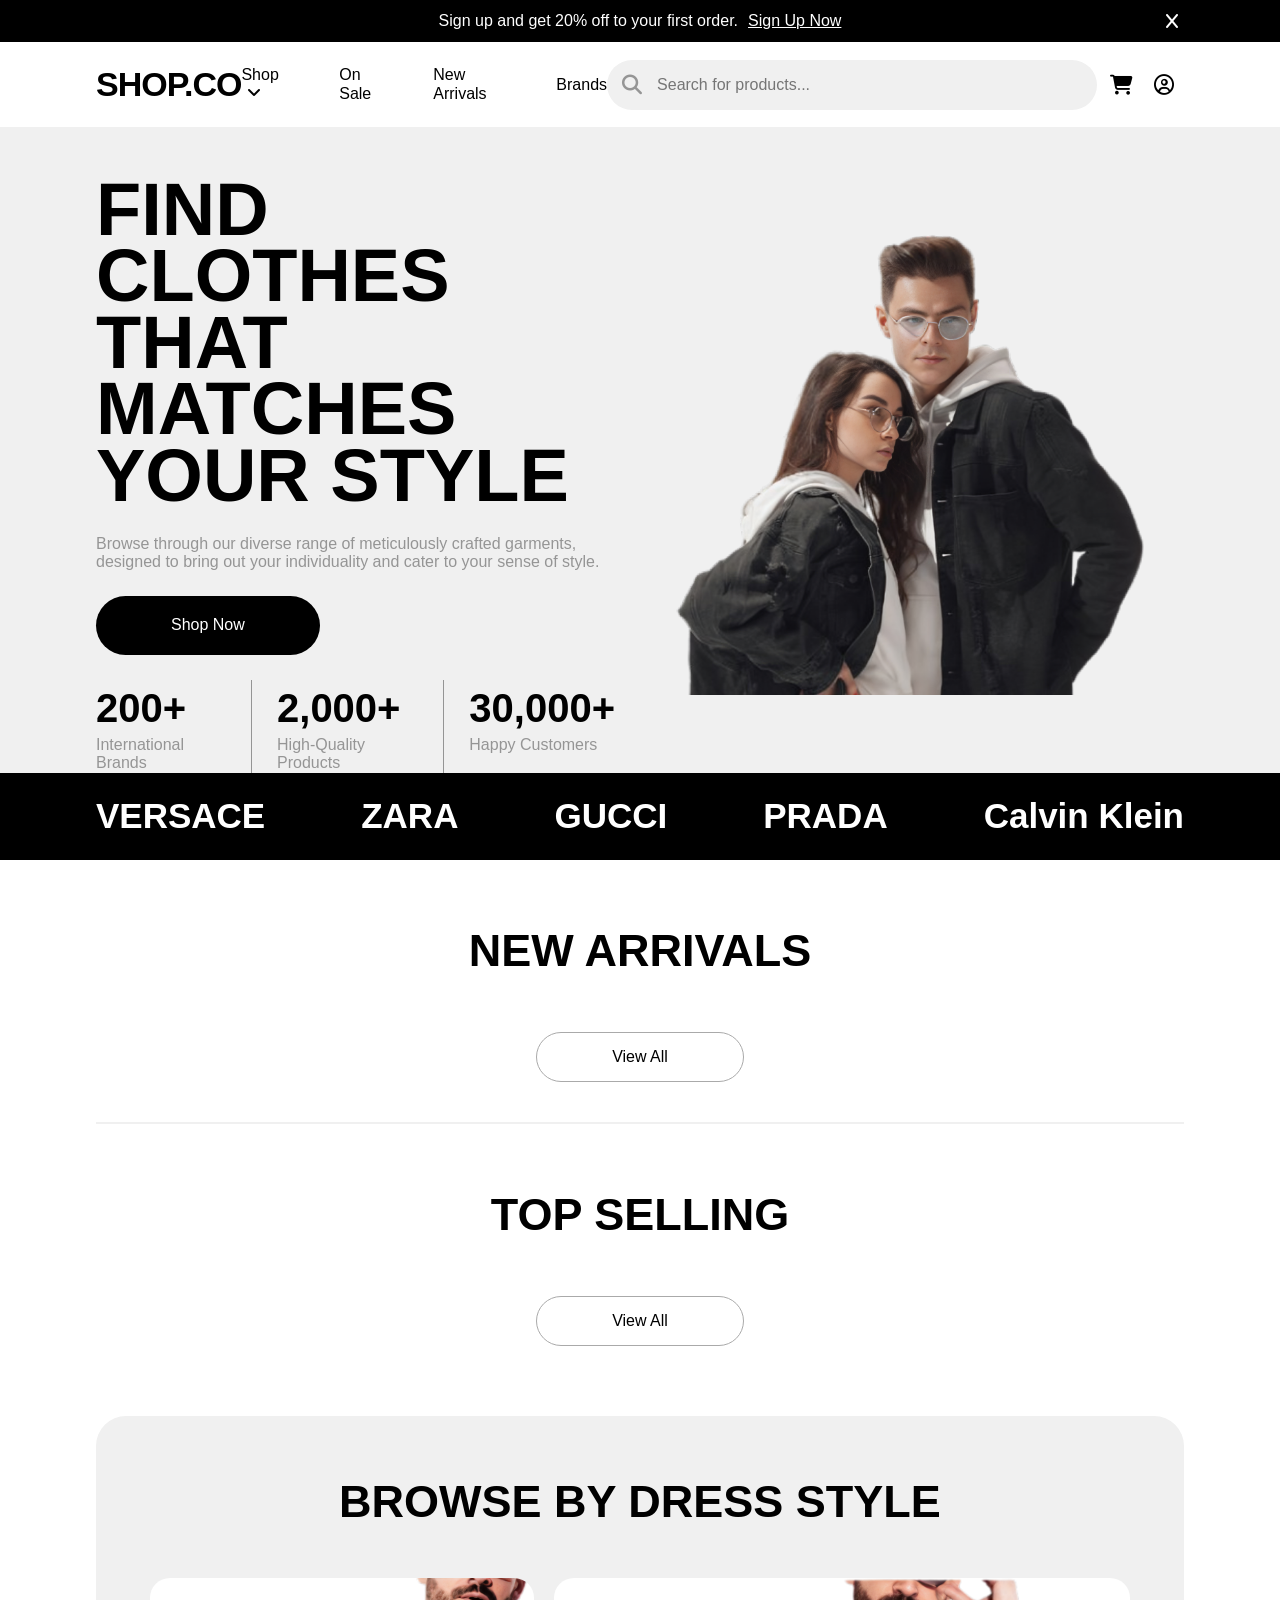
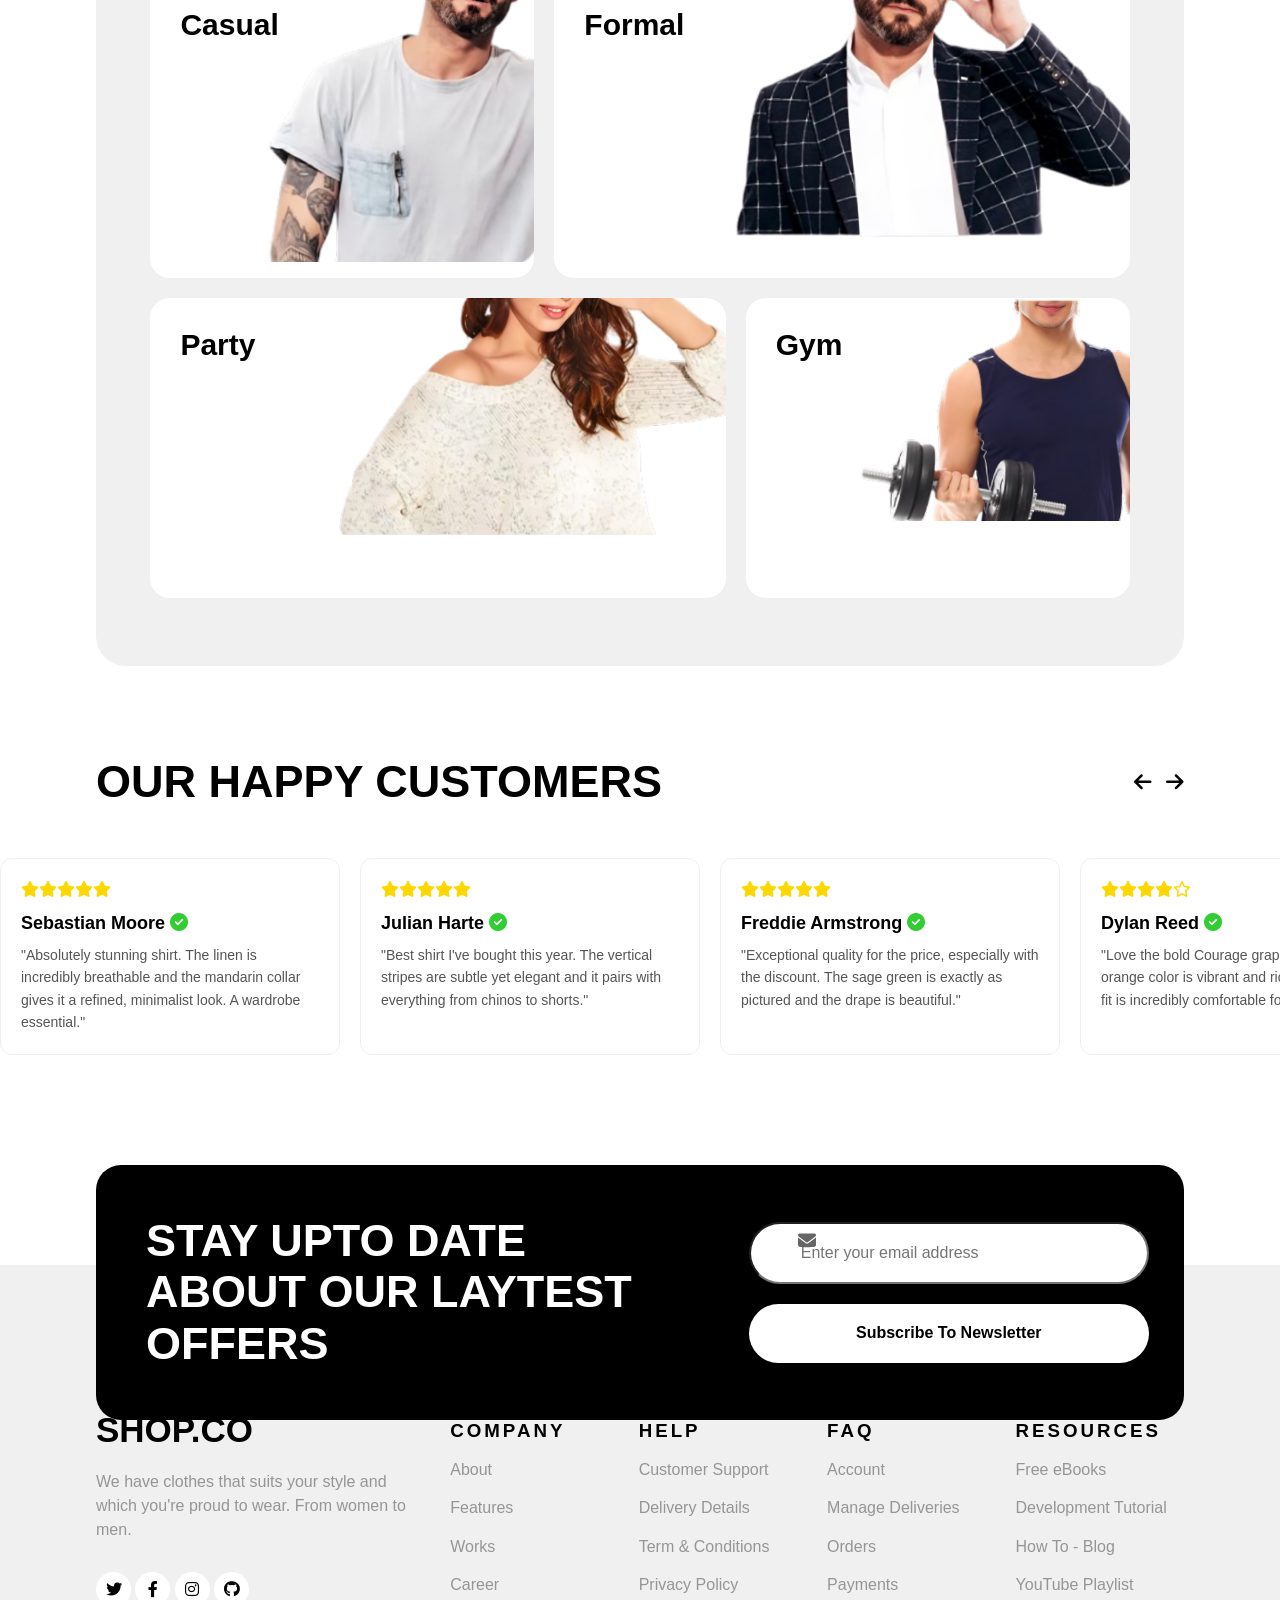
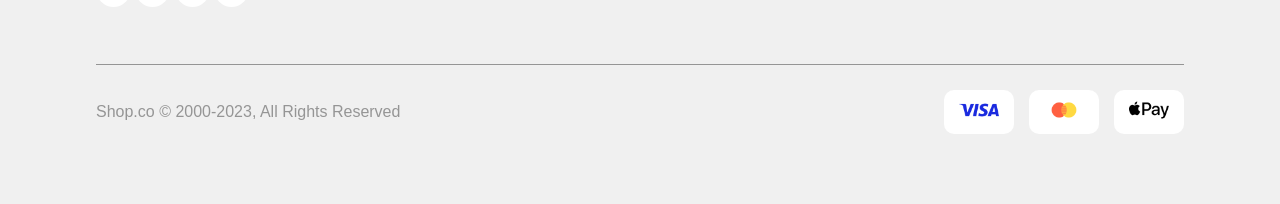
<file: index.html>
<!DOCTYPE html>
<html lang="en">
<head>
    <meta charset="UTF-8">
    <meta name="viewport" content="width=device-width, initial-scale=1.0">
    <title>E-Commerce</title>
    <link rel="stylesheet" href="./CSS/style.css">
    <link rel="stylesheet" href="./CSS/layout.css">
    <link rel="stylesheet" href="./CSS/normalize.css">
    <link rel="stylesheet" href="./CSS/all.min.css">
    <!-- Robot Font -->
    <link rel="preconnect" href="https://fonts.googleapis.com">
    <link rel="preconnect" href="https://fonts.gstatic.com" crossorigin>
    <link href="https://fonts.googleapis.com/css2?family=Roboto:ital,wght@0,100..900;1,100..900&display=swap" rel="stylesheet">
</head>
<body>
    <div id="offer"></div>
    
    <div id="nav"></div>

    <div class="header">
        <div class="container">
            <div class="header-content">
                <h1>find clothes that matches your style</h1>
                <p>Browse through our diverse range of meticulously crafted garments, designed to bring out your individuality and cater to your sense of style.</p>
                <a href="./shop.html">Shop Now</a>
                <div class="header-info">
                    <div class="brands">
                        <h1>200+</h1>
                        <p>International Brands</p>
                    </div>
                    <div class="products">
                        <h1>2,000+</h1>
                        <p>High-Quality Products</p>
                    </div>
                    <div class="customers">
                        <h1>30,000+</h1>
                        <p>Happy Customers</p>
                    </div>
                </div>
            </div>
            <img src="./Images/image-removebg-preview.png" alt="">
        </div>
    </div>
    <div class="brands-logos" id="brands-logos">
        <div class="container">
            <h1>versace</h1>
            <h1>zara</h1>
            <h1>gucci</h1>
            <h1>prada</h1>
            <h1>calvin klein</h1>
        </div>
    </div>

    <div class="new-arrivals" id="new-arrivals">
        <div class="container">
            <h1>new arrivals</h1>
            <div class="new-arrivals-products">
                
            </div>
            <a href="/shop.html">View All</a>
        </div>
    </div>

    <div class="top-selling" id="top-selling">
        <div class="container">
            <h1>top selling</h1>
            <div class="top-selling-products">
                
            </div>
            <a href="./shop.html">View All</a>
        </div>
    </div>

    <div class="browse-section">
        <div class="container">
            <h1>browse by dress style</h1>
            <div class="dress-grid">
                <div class="dress-grid-row row1">
                    <div class="casual-dress">
                        <h3>Casual</h3>
                        <img src="./Images/casual.png" alt="">
                    </div>
                    <div class="formal-dress">
                        <h3>Formal</h3>
                        <img src="./Images/formal.png" alt="">
                    </div>
                </div>
                <div class="dress-grid-row row2">
                    <div class="party-dress">
                        <h3>Party</h3>
                        <img src="./Images/party.png" alt="">
                    </div>
                    <div class="gym-dress">
                        <h3>Gym</h3>
                        <img src="./Images/gym.png" alt="">
                    </div>
                </div>
            </div>
        </div>
    </div>

    <div class="reviews-section">
        <div class="container">

            <div class="reviews-header">
                <h1>OUR HAPPY CUSTOMERS</h1>
                <div class="arrows">
                    <i class="fa-solid fa-arrow-left" id="prev"></i>
                    <i class="fa-solid fa-arrow-right" id="next"></i>
                </div>
            </div>

        </div>
        <div class="reviews-wrapper">
                <div class="reviews-container">
                </div>
        </div>
    </div>

    <div id="footer"></div>

    <script src="./JS/main.js"></script>
</body>
</html>
</file>
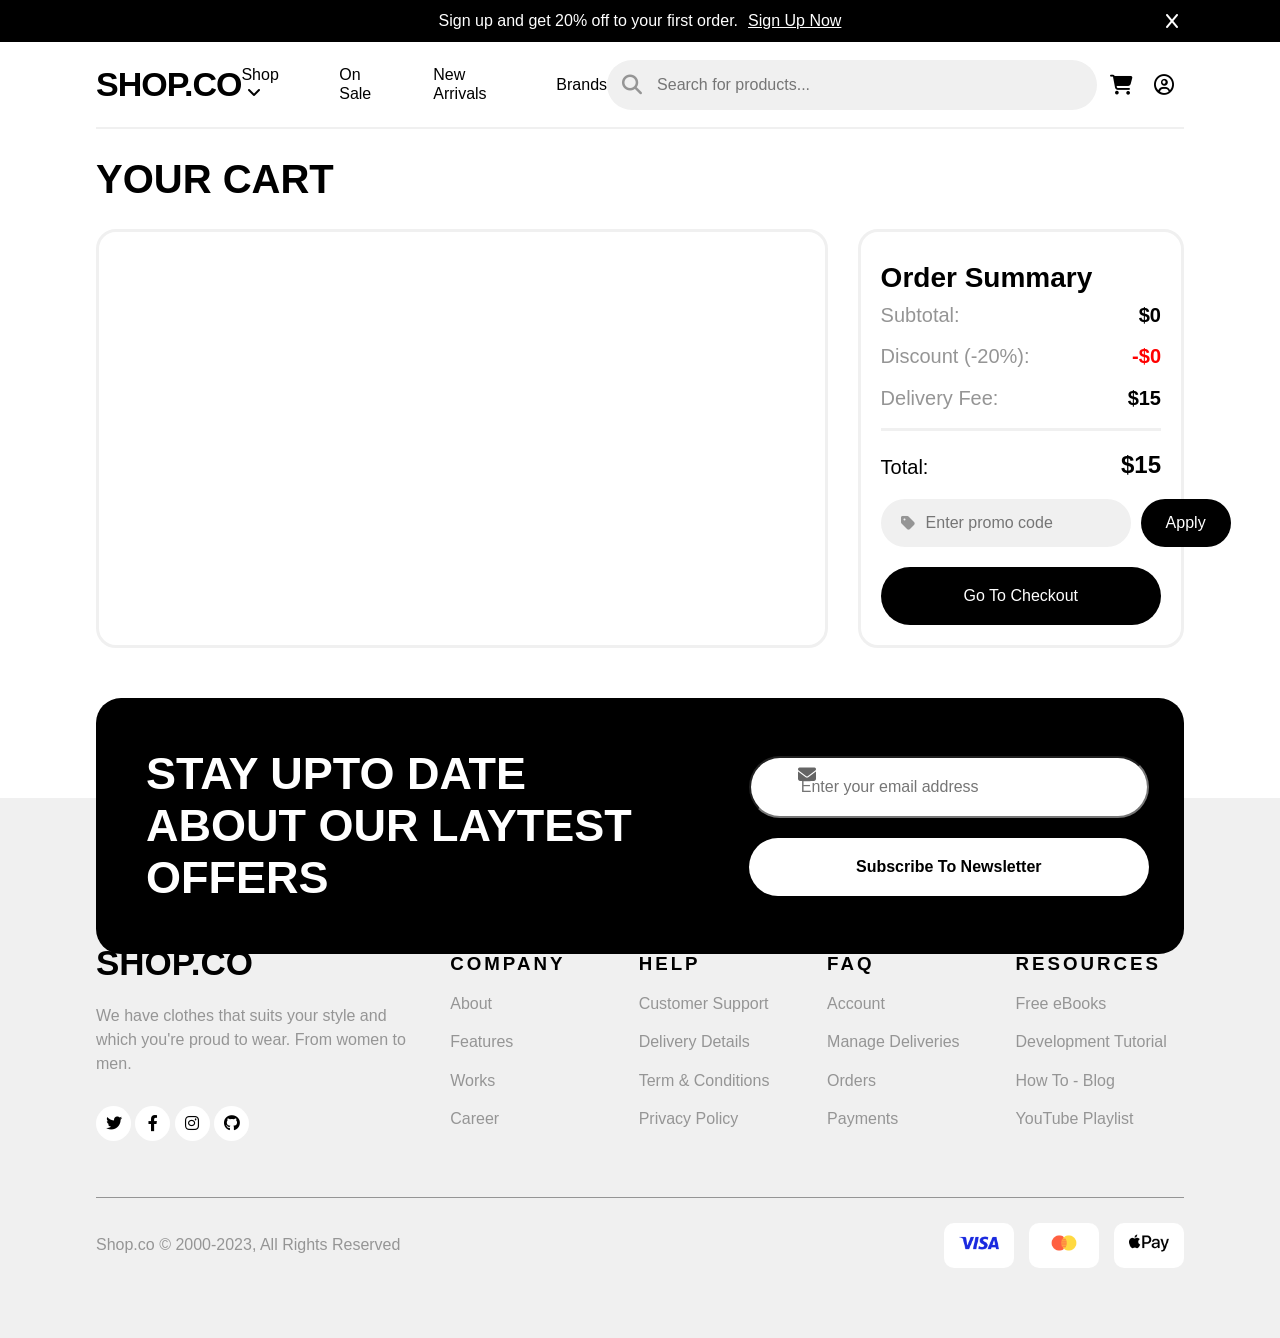
<file: cart.html>
<!DOCTYPE html>
<html lang="en">
<head>
    <meta charset="UTF-8">
    <meta name="viewport" content="width=device-width, initial-scale=1.0">
    <title>E-Commerce</title>
    <link rel="stylesheet" href="./CSS/cart.css">
    <link rel="stylesheet" href="./CSS/layout.css">
    <link rel="stylesheet" href="./CSS/normalize.css">
    <link rel="stylesheet" href="./CSS/all.min.css">
    <!-- Robot Font -->
    <link rel="preconnect" href="https://fonts.googleapis.com">
    <link rel="preconnect" href="https://fonts.gstatic.com" crossorigin>
    <link href="https://fonts.googleapis.com/css2?family=Roboto:ital,wght@0,100..900;1,100..900&display=swap" rel="stylesheet">
</head>
<body>
    <div id="offer"></div>
    <div id="nav"></div>

    <div class="your-cart">
        <div class="container">
            <h1>your cart</h1>
            <div class="full-order">
                <div class="cart-items">
                    
                </div>
                <div class="order-summary">
                    <h2>Order Summary</h2>
                    <div class="summary-details">
                        <span>Subtotal: <span id="subtotal">$0.00</span></span><br>
                        <span>Discount (-20%): <span id="discount">$0.00</span></span><br>
                        <span>Delivery Fee: <span id="delivery">$0.00</span></span> <br>
                    </div>
                    <div class="total">
                        <p>Total: <span id="total">$0.00</span></p>
                        <div class="promo-discount">
                            <i class="fa-solid fa-tag"></i>
                            <input type="text" id="promo-code" placeholder="Enter promo code">
                            <button id="apply-promo">Apply</button>
                        </div>
                    </div>
                    <button id="checkout">Go To Checkout</button>
            </div>
        </div>
    </div>

    <div id="footer"></div>
    <script src="./JS/cart.js"></script>
</body>
</html>
</file>
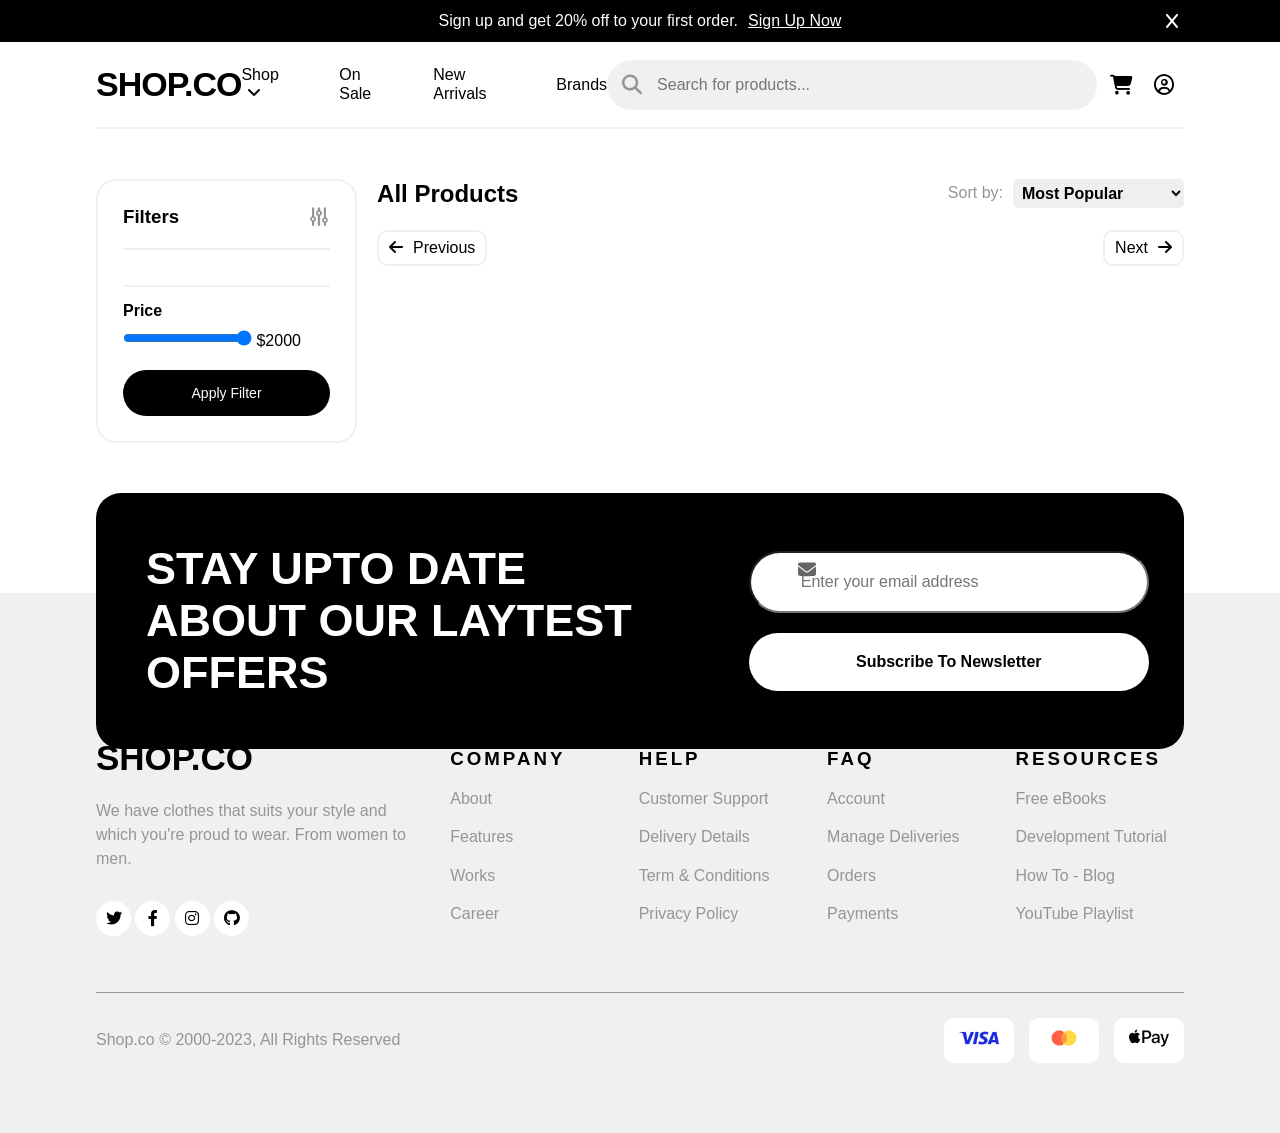
<file: shop.html>
<!DOCTYPE html>
<html lang="en">
<head>
    <meta charset="UTF-8">
    <meta name="viewport" content="width=device-width, initial-scale=1.0">
    <title>E-Commerce</title>
    <link rel="stylesheet" href="./CSS/shop.css">
    <link rel="stylesheet" href="./CSS/layout.css">
    <link rel="stylesheet" href="./CSS/normalize.css">
    <link rel="stylesheet" href="./CSS/all.min.css">
    <!-- Robot Font -->
    <link rel="preconnect" href="https://fonts.googleapis.com">
    <link rel="preconnect" href="https://fonts.gstatic.com" crossorigin>
    <link href="https://fonts.googleapis.com/css2?family=Roboto:ital,wght@0,100..900;1,100..900&display=swap" rel="stylesheet">
</head>
<body>
    <div id="offer"></div>
    <div id="nav"></div>

    <div class="shop-section">
        <div class="container">
            <div class="filters">
                <h3>Filters <i class="fa-solid fa-sliders fa-rotate-270"></i></h3>

                <div class="filter-box">
                    <div id="categories"></div>
                </div>

                <div class="filter-box">
                    <h4>Price</h4>
                    <input type="range" id="priceRange" min="0" max="2000" value="2000">
                    <span id="priceValue">$2000</span>
                </div>

                <button class="apply-btn">Apply Filter</button>
            </div>
            <div class="shop-products">
                <div class="products-header">
                    <h3 id="categoryTitle">All Products</h3>

                    <div class="sort-box">
                        <span>Sort by:</span>
                        <select id="sortSelect">
                            <option value="default">Most Popular</option>
                            <option value="priceLow">Price: Low to High</option>
                            <option value="priceHigh">Price: High to Low</option>
                            <option value="rating">Top Rated</option>
                        </select>
                    </div>
                </div>
                <div class="products-grid"></div>

                <div class="pagination">
                    <button id="prev"><i class="fa-solid fa-arrow-left"></i>Previous</button>
                    <div id="pages"></div>
                    <button id="next">Next<i class="fa-solid fa-arrow-right"></i></button>
                </div>
            </div>
        </div>
    </div>

    <div id="footer"></div>
    <script src="./JS/shop.js"></script>
</body>
</html>
</file>
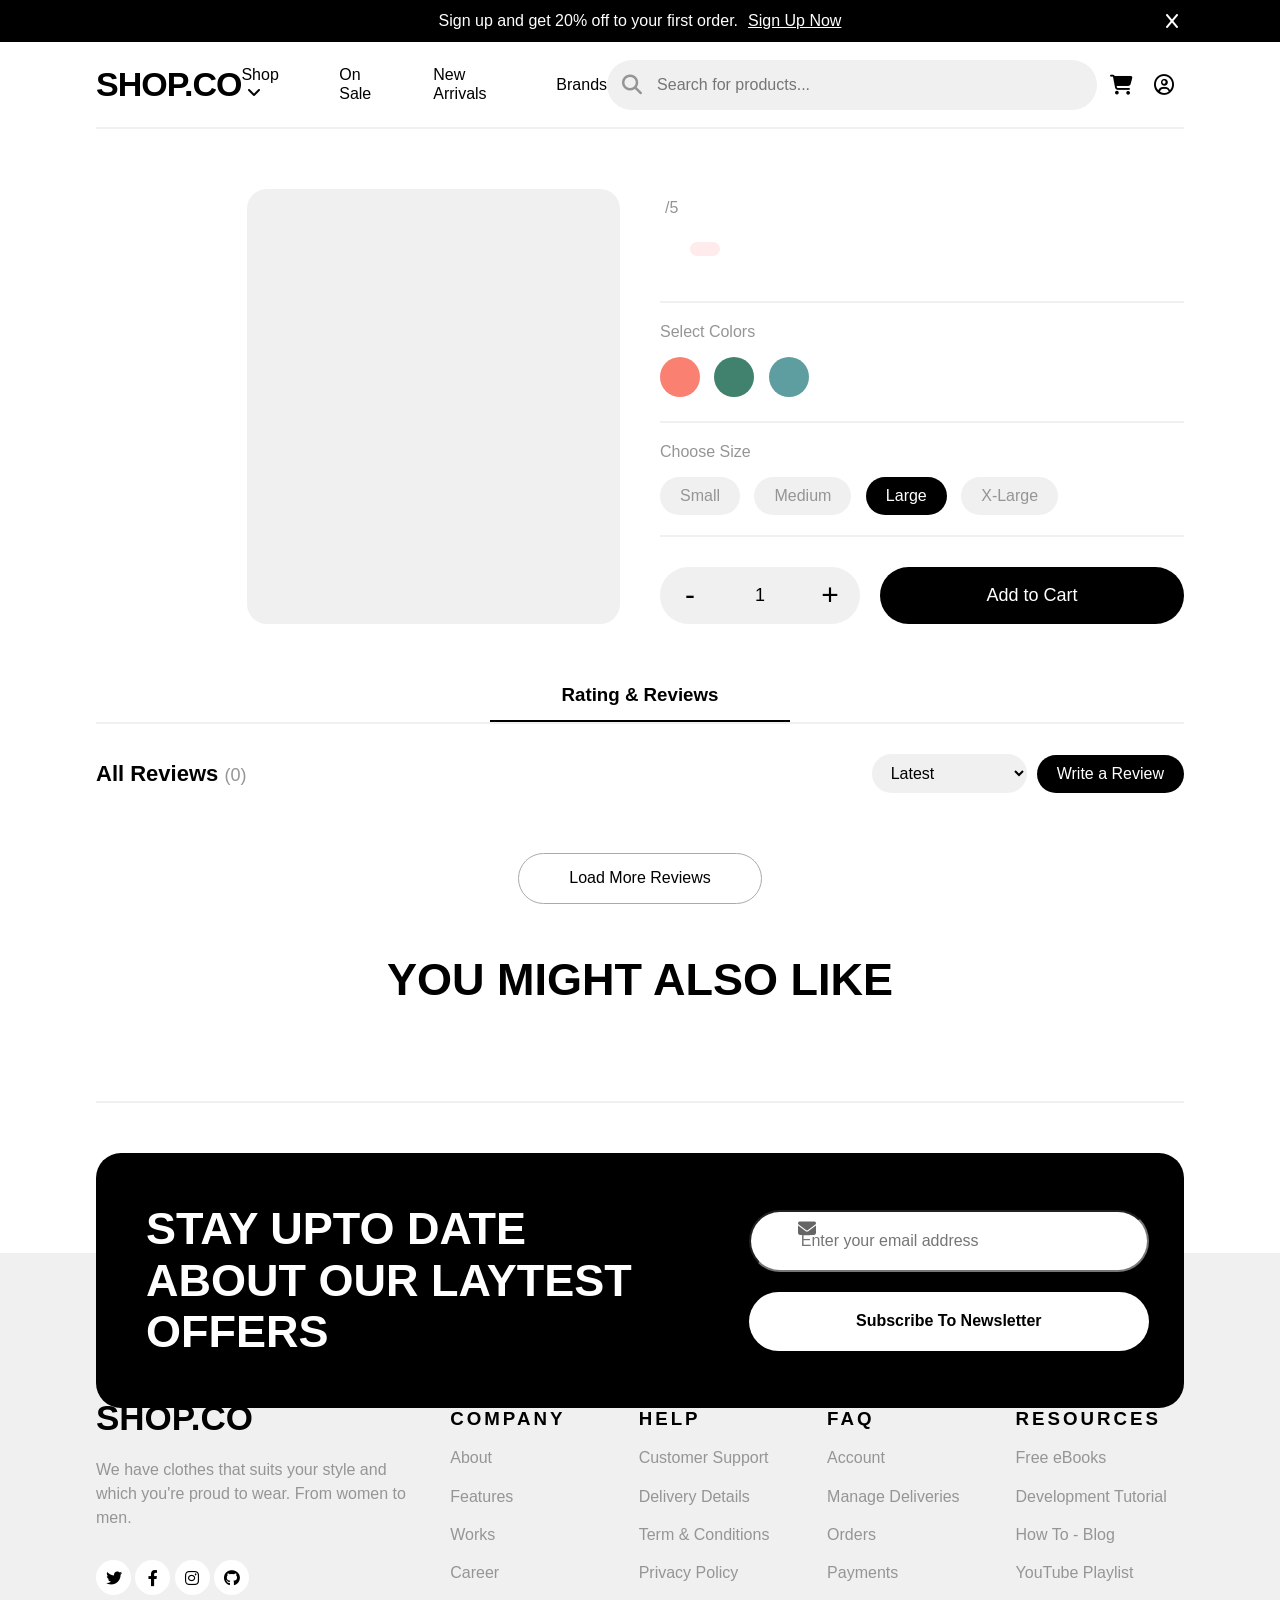
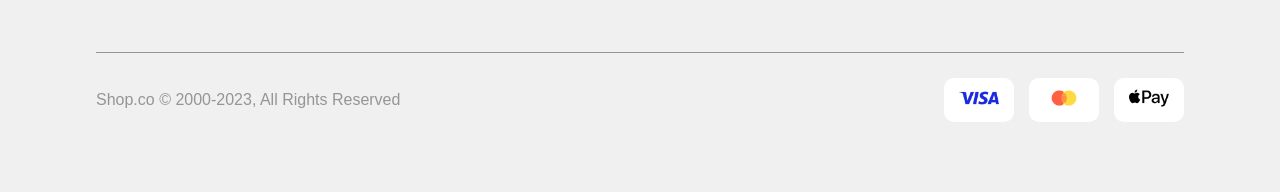
<file: single_product.html>
<!DOCTYPE html>
<html lang="en">
<head>
    <meta charset="UTF-8">
    <meta name="viewport" content="width=device-width, initial-scale=1.0">
    <title>E-Commerce</title>
    <link rel="stylesheet" href="./CSS/single_product.css">
    <link rel="stylesheet" href="./CSS/layout.css">
    <link rel="stylesheet" href="./CSS/normalize.css">
    <link rel="stylesheet" href="./CSS/all.min.css">
    <!-- Robot Font -->
    <link rel="preconnect" href="https://fonts.googleapis.com">
    <link rel="preconnect" href="https://fonts.gstatic.com" crossorigin>
    <link href="https://fonts.googleapis.com/css2?family=Roboto:ital,wght@0,100..900;1,100..900&display=swap" rel="stylesheet">
</head>
<body>
    <div id="offer"></div>
    <div id="nav"></div>

    <div class="single-product-details">
        <div class="container">
            <div class="product-images">
                <div class="min-images"></div>
                <div class="main-image"></div>
            </div>
            <div class="product-information">
                <h1 class="title"></h1>
                <div class="rating">
                    <span class="stars"></span>
                    <span class="product-rate"></span>
                    <span class="all-rate">/5</span>
                </div>
                <div class="price-box">
                    <span class="product-price"></span>
                    <span class="old-price"></span>
                    <span class="discount"></span>
                </div>
                <p class="product-desc"></p>
                <div class="color-selection">
                    <p class="colors">Select Colors</p>
                    <span class="red"></span>
                    <span class="green"></span>
                    <span class="blue"></span>
                </div>
                <div class="size-selection">
                    <p class="sizes">Choose Size</p>
                    <span class="small">Small</span>
                    <span class="medium">Medium</span>
                    <span class="large active">Large</span>
                    <span class="x-large">X-Large</span>
                </div>
                <div class="add-to-cart-section">
                    <div class="quantity">
                        <button class="decrease">-</button>
                        <span class="qty">1</span>
                        <button class="increase">+</button>
                    </div>
                    <button class="add-to-cart">Add to Cart</button>
                </div>
            </div>
        </div>
    </div>

    <div class="reviews-section">
        <div class="container">
            <h3>Rating & Reviews</h3>
            <div class="reviews-header">
                <h2>All Reviews <span>(</span><span class="reviews-count">0</span><span>)</span></h2>
                <div class="reviews-controls">
                    <select class="sort-reviews">
                        <option value="latest">Latest</option>
                        <option value="oldest">Oldest</option>
                        <option value="highest">Highest Rating</option>
                        <option value="lowest">Lowest Rating</option>
                    </select>

                    <button class="write-review">Write a Review</button>
                </div>
            </div>
            <div class="reviews-container"></div>
            <div class="load-more">
                <a href="#">Load More Reviews</a>
            </div>
        </div>
    </div>

    <div class="similar-products">
        <div class="container">
            <h1>you might also like</h1>
            <div class="similar-products-products">
                
            </div>
        </div>
    </div>


    <div id="footer"></div>
    <script src="./JS/singleProduct.js"></script>
</body>
</html>
</file>
<file: CSS/style.css>
@import url("nav.css");
@import url("footer.css");
@import url("offer.css");

.header{
    background-color: var(--second-color);
}
.header .container{
    display: flex;
    align-items: center;
}
.header .container img{
    width: 50%;
}
.header .container .header-content h1{
    font-weight: 900;
    font-size: 74px;
    line-height: 0.9em;
    text-transform: uppercase;
    margin-bottom: 25px;
}
.header .container .header-content p{
    color: #959595;
}
.header .container .header-content a{
    display: block;
    background: var(--third-color);
    width: fit-content;
    color: var(--first-color);
    padding: 20px 75px;
    margin: 25px 0;
    border-radius: 40px;
    text-decoration: none;
}
.header .container .header-content .header-info{
    display: flex;
}
.header .container .header-content .header-info div{
    padding: 0 25px;
}
.header .container .header-content .header-info .brands{
    padding-left: 0;
}
.header .container .header-content .header-info .brands,
.header .container .header-content .header-info .products{
    border-right: 1px solid #959595;
}
.header .container .header-content .header-info h1{
    font-size: 40px;
    font-weight: bold;
    margin: 10px 0;
}
.brands-logos{
    background-color: var(--third-color);
}
.brands-logos .container{
    display: flex;
    justify-content: space-between;
}
.brands-logos .container h1{
    color: var(--first-color);
    text-transform: uppercase;
    font-size: 35px;
}
.brands-logos .container h1:last-child{
    text-transform: capitalize;
}

.new-arrivals,
.top-selling{
    margin-top: 35px;
}

.new-arrivals .container,
.top-selling .container{
    display: flex;
    flex-direction: column;
    align-items: center;
}
.new-arrivals .container{
    border-bottom: 2px solid var(--second-color);
    padding-bottom: 40px;
}

.new-arrivals .container h1,
.top-selling .container h1{
    text-transform: uppercase;
    font-weight: 900;
    font-size: 45px;
    margin-bottom: 45px;
}

.new-arrivals .container .new-arrivals-products,
.top-selling .container .top-selling-products{
    display: flex;
    /* justify-content: space-between; */
    flex-wrap: wrap;
    gap: 25px;
    margin-bottom: 10px;
        width: 100%;
}
.new-arrivals .container .new-arrivals-products .product,
.top-selling .container .top-selling-products .product{
    width: calc((100% - 75px)/4);
    margin-bottom: 20px;
    height: 420px;
    transition: 0.5s all;
    border-radius: 20px;
}
.new-arrivals .container .new-arrivals-products .product:hover,
.top-selling .container .top-selling-products .product:hover{
    cursor: pointer;
    transform: scale(1.03);
}
.new-arrivals .container .new-arrivals-products .product:hover img,
.top-selling .container .top-selling-products .product:hover img{
    filter:drop-shadow(5px 5px 10px #959595);
}
.new-arrivals .container .new-arrivals-products .product .image,
.top-selling .container .top-selling-products .product .image{
    background-color: var(--second-color);
    border-radius: 20px;
    margin-bottom: 15px;
    text-align: center;
}
.new-arrivals .container .new-arrivals-products .product .product-info,
.top-selling .container .top-selling-products .product .product-info{
    line-height: 2em;
}

.new-arrivals .container .new-arrivals-products .product img,
.top-selling .container .top-selling-products .product img{
    width: 300px;
    transition: 0.4s all;
}

.new-arrivals .container a,
.top-selling .container a{
    color: black;
    text-decoration: none;
    display: inline-block;
    border: 1px solid #aaa;
    border-radius: 35px;
    padding: 15px 75px;
}

.new-arrivals .container .new-arrivals-products .product-info .price,
.top-selling .container .top-selling-products .product-info .price{
    font-size: 20px;
    font-weight: bold;
}
.new-arrivals .container .new-arrivals-products .product-info .old-price,
.top-selling .container .top-selling-products .product-info .old-price{
    font-size: 20px;
    font-weight: bold;
    text-decoration: line-through;
    color: #959595;
    margin: 0 10px;
}
.new-arrivals .container .new-arrivals-products .product-info .discount,
.top-selling .container .top-selling-products .product-info .discount{
    border-radius: 20px;
    color: #fe4a49;
    background-color: #ffebec;
    font-size: 16px;
    padding: 5px 10px;
    font-weight: bold;
}
.rate i {
    color: gold;
    letter-spacing: 2px;
    margin-right: 2px;

}
.rate span{
    margin-left: 5px;
    color: #555;
}
.all-rate{
    margin-left: 0 !important;
    color: #959595 !important;
}

.browse-section{
    margin-top: 70px;
}
.browse-section .container{
    background-color: var(--second-color);
    display: flex;
    flex-direction: column;
    align-items: center;
    border-radius: 30px;
    height: 850px;
}
.browse-section .container h1{
    text-transform: uppercase;
    font-weight: 900;
    font-size: 45px;
    margin: 60px 0 50px 0;
}
.browse-section .container .dress-grid{
    width: 90%;
    height: 600px;
    display: flex;
    gap: 20px;
    flex-wrap: wrap;
}
.browse-section .container .dress-grid-row{
    width: 100%;
    display: flex;
    gap: 20px;
    height: 50%;
}
.browse-section .container .dress-grid-row div{
    background-color: var(--first-color);
    border-radius: 20px;
    overflow: hidden;
    padding: 30px;
    width: 60%;
    position: relative;
}
.browse-section .container .dress-grid-row div:hover{
    cursor: pointer;
}
.browse-section .container .dress-grid-row div h3{
    font-size: 30px;
}
.browse-section .container .dress-grid-row div img{
    width: 75%;
    position: absolute;
    right: 0;
    top: 0;

}
.browse-section .container .dress-grid-row .casual-dress,
.browse-section .container .dress-grid-row .gym-dress{
    width: 40%;
}

.reviews-section {
    padding: 60px 0;
    margin-bottom: 110px;
}
.reviews-header {
    display: flex;
    justify-content: space-between;
    align-items: center;
    margin-bottom: 20px;
}
.reviews-header h1 {
    font-size: 45px;
    font-weight: 900;
}
.arrows i {
    font-size: 20px;
    margin-left: 10px;
    cursor: pointer;
}
.reviews-wrapper {
    overflow: hidden;
}
.reviews-container {
    display: flex;
    gap: 20px;
    transition: transform 0.4s ease;
}
.review-card {
    flex: 0 0 340px;
    padding: 20px;
    border-radius: 12px;
    border: 1px solid #eee;
    line-height: 1.4em;
}
.review-card .stars {
    color: gold;
    margin-bottom: 10px;
}
.review-card h3 {
    font-size: 16px;
    margin-bottom: 10px;
}
.review-card p {
    font-size: 14px;
    color: #555;
}
</file>
<file: CSS/layout.css>
:root {
    --first-color: white;
    --second-color: #f0f0f0;
    --third-color: black;
}
* {
    margin: 0;
    padding: 0;
    box-sizing: border-box;
    scroll-behavior: smooth;
}
body {
    font-family: "Arial", sans-serif;
}
.container{
    width: 85%;
    margin: auto;
}
</file>
<file: CSS/cart.css>
@import url("offer.css");
@import url("nav.css");
@import url("footer.css");

.nav .container{
    border-bottom: 2px solid var(--second-color);
}

.your-cart .container h1{
    text-transform: uppercase;
    font-weight: 900;
    font-size: 40px;
}
.your-cart .container .full-order{
    display: flex;
    gap: 30px;
    width: 100%;
}
.your-cart .container .cart-items,
.your-cart .container .order-summary{
    padding: 0 20px;
    border-radius: 20px;
    border: 3px solid var(--second-color);
}
.your-cart .container .cart-items{
    width: 70%;
}
.your-cart .container .order-summary{
    width: 30%;
}
.your-cart .container .cart-items .cart-item{
    display: flex;
    gap: 30px;
    height: 220px;
    padding-top: 20px;
    margin-bottom: 20px;
    border-top: 2px solid var(--second-color);
}
.your-cart .container .cart-items .cart-item .item-image{
    background-color: var(--second-color);
    border-radius: 20px;
    display: flex;
    justify-content: center;
    align-items: center;
    width: 200px;
}
.your-cart .container .cart-items .cart-item .item-image img{
    width: 100%;
    transform: scale(0.8, 0.8);
}
.your-cart .container .cart-items .cart-item .item-details {
    display: flex;
    flex-direction: column;
    justify-content: space-between;
    height: 100%;
    width: calc(100% - 230px);
}
.your-cart .container .cart-items .cart-item .item-details h3{
    font-size: 24px;
    display: flex;
    justify-content: space-between;
    margin: 10px 0;
}
.your-cart .container .cart-items .cart-item .item-details h3 i{
    color: red;
}
.your-cart .container .cart-items .cart-item .item-details h3 i:hover{
    cursor: pointer;
}
.your-cart .container .cart-items .cart-item .item-details p:nth-of-type(1) span{
    color: #959595;
}
.your-cart .container .cart-items .cart-item .item-details div:last-of-type{
    display: flex;
    justify-content: space-between;
    align-items: center;
}
.your-cart .container .cart-items .cart-item .item-details div:last-of-type p{
    font-size: 24px;
    font-weight: bold;
}
.your-cart .container .cart-items .cart-item .item-details div:last-of-type .qty-box{
    height: 40px;
    justify-content: space-between;
    padding: 0 10px;
    align-items: center;
    background: var(--second-color);
    border-radius: 30px;
    width: 150px;
}
.your-cart .container .cart-items .cart-item .item-details div:last-of-type .qty-box button{
    width: 40px;
    height: 40px;
    border: none;
    background-color: #f0f0f0;
    font-size: 30px;
    cursor: pointer;
    border-radius: 25px;
}
.your-cart .container .cart-items .cart-item .item-details div:last-of-type .qty-box span{
    text-align: center;
    font-size: 18px;
}

.your-cart .container .order-summary{
    padding: 20px;
    max-height: 485px;
}
.your-cart .container .order-summary h2{
    margin: 10px 0;
    font-size: 28px;
}
.your-cart .container .order-summary .summary-details{
    border-bottom: 3px solid var(--second-color);
    margin-bottom: 20px;
}
.your-cart .container .order-summary .summary-details > span{
    color: #959595;
    display: flex;
    justify-content: space-between;
    font-size: 20px;
}
.your-cart .container .order-summary .summary-details > span > span{
    color: black;
    font-weight: bold;
}
.your-cart .container .order-summary .summary-details > span #discount{
    color: red;
}
.your-cart .container .order-summary .total p{
    font-size: 20px;
    display: flex;
    justify-content: space-between;
    align-items: end;
    margin-bottom: 20px;
}
.your-cart .container .order-summary .total p span{
    font-weight: bold;
    font-size: 24px;
}
.your-cart .container .order-summary .total .promo-discount{
    display: flex;
    position: relative;
    margin-bottom: 20px;
}
.your-cart .container .order-summary .total .promo-discount i{
    position: absolute;
    top: 50%;
    transform: translate(-50%, -50%);
    left: 27px;
    color: #959595;
}
.your-cart .container .order-summary .total .promo-discount input{
    width: 260px;
    padding: 15px 5px 15px 45px;
    border-radius: 35px;
    border: none;
    background: var(--second-color);
}
.your-cart .container .order-summary .total .promo-discount button{
    border: none;
    background: var(--second-color);
    border-radius: 25px;
    padding: 0px 25px;
    margin-left: 10px;
    background: var(--third-color);
}
.your-cart .container .order-summary button:last-of-type{
    border: none;
    padding: 20px 0;
    margin: 0 auto;
    border-radius: 40px;
    color: white;
    width: 100%;
    background: var(--third-color);
}
</file>
<file: CSS/shop.css>
@import url('offer.css');
@import url('nav.css');
@import url('footer.css');

.nav .container{
    border-bottom: 2px solid var(--second-color);
}
.shop-section{
    margin-top: 50px;
}
.shop-section .container{
    display: flex;
    gap: 20px;
}

.filters{
    width: 24%;
    min-width: 24%;
    max-height: 400px;
    padding: 25px;
    border-radius: 20px;
    border: 2px solid var(--second-color);
}
.filters h3:first-of-type{
    display: flex;
    width: 100%;
    justify-content: space-between;
    margin-bottom: 20px;
}
.filters h3:first-of-type i{
    color: #959595;
}
.filter-box{
    margin-bottom: 20px;
    border-top: 2px solid var(--second-color);
    padding-top: 15px;
}
.filter-box h4{
    margin-bottom: 10px;
}
.filter-box label{
    display: block;
    margin-bottom: 5px;
    cursor: pointer;
}
.apply-btn{
    width: 100%;
    padding: 15px;
    border: none;
    background: black;
    color: white;
    border-radius: 25px;
    cursor: pointer;
    font-size: 14px;
}
.shop-products .products-header h3{
    font-size: 24px;
    font-weight: bold;
    text-transform: capitalize;
}
.shop-products .products-header .sort-box span{
    color: #959595;
}
.shop-products .products-header .sort-box select{
    font-weight: 700;
    border: none;
}
.products-grid{
    display: grid;
    grid-template-columns: repeat(3, 1fr);
    gap: 20px;
}
.product-card{
    background: #fff;
    padding: 10px;
    border-radius: 10px;
}
.product-card img{
    width: 100%;
    height: 200px;
    object-fit: cover;
}
.pagination{
    margin-top: 20px;
    display: flex;
    gap: 10px;
    align-items: center;
    justify-content: center;
    position: relative;
}
.pagination #prev{
    position: absolute;
    left: 0;
}
.pagination #next{
    position: absolute;
    right: 0;
}
.pagination button{
    padding: 10px 15px;
    border-radius: 10px;
    border: none;
    cursor: pointer;
}
.pagination #prev,
.pagination #next{
        padding: 7px 10px;
        border: 2px solid var(--second-color);
        border-radius: 10px;
        background-color: var(--first-color);
}
.pagination #prev i{
    margin-right: 10px;
}
.pagination #next i{
    margin-left: 10px;
}
.category-item {
    margin-bottom: 10px;
}
.category-title {
    cursor: pointer;
    display: flex;
    justify-content: space-between;
    padding: 5px 0;
    color: #959595;
    text-transform: capitalize;
}
.brand-list {
    padding-left: 10px;
}
.brand-list label {
    display: block;
    margin: 5px 0;
    color: #959595;
}
.shop-section .container .shop-products{
    flex-grow: 1;
}
.products-header {
    display: flex;
    justify-content: space-between;
    align-items: center;
    margin-bottom: 20px;
}

.sort-box {
    display: flex;
    gap: 10px;
    align-items: center;
}

.sort-box select {
    padding: 5px;
    border-radius: 5px;
}

.shop-products .products-grid .product{
    margin-bottom: 20px;
    height: 420px;
    transition: 0.5s all;
    border-radius: 20px;
}
.shop-products .products-grid .product:hover{
    cursor: pointer;
    transform: scale(1.03);
}
.shop-products .products-grid .product:hover img{
    filter:drop-shadow(5px 5px 10px #959595);
}
.shop-products .products-grid .product .image{
    background-color: var(--second-color);
    border-radius: 20px;
    margin-bottom: 15px;
    text-align: center;
}
.shop-products .products-grid .product .product-info{
    line-height: 2em;
}

.shop-products .products-grid .product img{
    width: 300px;
    transition: 0.4s all;
}

.shop-products .products-grid .product-info .price{
    font-size: 20px;
    font-weight: bold;
}
.shop-products .products-grid .product-info .old-price{
    font-size: 20px;
    font-weight: bold;
    text-decoration: line-through;
    color: #959595;
    margin: 0 10px;
}
.shop-products .products-grid .product-info .discount{
    border-radius: 20px;
    color: #fe4a49;
    background-color: #ffebec;
    font-size: 16px;
    padding: 5px 10px;
    font-weight: bold;
}
.rate i {
    color: gold;
    letter-spacing: 2px;
    margin-right: 2px;

}
.rate span{
    margin-left: 5px;
    color: #555;
}
.all-rate{
    margin-left: 0 !important;
    color: #959595 !important;
}
</file>
<file: CSS/single_product.css>
@import url("offer.css");
@import url("nav.css");
@import url("footer.css");

.nav .container{
    border-bottom: 2px solid var(--second-color);
}

.single-product-details{
    margin: 60px 0;
}
.single-product-details .container{
    display: flex;
    gap: 40px;
}
.single-product-details .container .product-images{
    width: 50%;
    display: flex;
    gap: 20px;
}
.single-product-details .container .product-images .min-images{
    display: flex;
    flex-direction: column;
    gap: 20px;
    width: 25%;
}
.single-product-details .container .product-images .min-images img{
    width: 100%;
    background-color: var(--second-color);
    border-radius: 20px;
}
.single-product-details .container .product-images .min-images img:hover{
    cursor: pointer;
}
.single-product-details .container .product-images .main-image{
    width: calc((75% - 20px));
    height: 100%;
    background-color: var(--second-color);
    border-radius: 20px;
}
.single-product-details .container .product-images .main-image img{
    transform: scale(0.9, 0.9);
    width: 100%;
}
.single-product-details .container .product-information{
    width: 50%;
}

.single-product-details .container .product-information h1{
    font-size: 45px;
    text-transform: uppercase;
    font-weight: 900;
    margin: 10px 0;
}
.single-product-details .container .product-information .rating .stars i{
    color: gold;
    letter-spacing: 4px;
    font-size: 18px;
}
.single-product-details .container .product-information .rating .product-rate{
    color: #555;
    margin-left: 5px;
}
.single-product-details .container .product-information .rating .all-rate{
    color: #959595;
}
.single-product-details .container .product-information .price-box{
    margin: 25px 0;
    display: flex;
    align-items: center;
    gap: 15px;
}
.single-product-details .container .product-information .price-box span{
    font-size: 30px;
    font-weight: 700;
}
.single-product-details .container .product-information .price-box .old-price{
    color: #bbb;
}
.single-product-details .container .product-information .price-box .discount{
    border-radius: 34px;
    color: #fe4a49;
    background-color: #ffebec;
    font-size: 16px;
    padding: 7px 15px;
    font-weight: bold;
}
.single-product-details .container .product-information .product-desc{
    color: #959595;
    padding-bottom: 20px;
    border-bottom: 2px solid var(--second-color);
    line-height: 1.4em;
}
.single-product-details .container .product-information .color-selection,
.single-product-details .container .product-information .size-selection{
    border-bottom: 2px solid var(--second-color);
    padding-bottom: 20px;
}
.single-product-details .container .product-information .colors,
.single-product-details .container .product-information .sizes
{
    color: #959595;
    margin: 20px 0 15px 0;
}
.single-product-details .container .product-information .red,
.single-product-details .container .product-information .green,
.single-product-details .container .product-information .blue{
    width: 40px;
    height: 40px;
    border-radius: 50%;
    margin-right: 10px;
    display: inline-block;
}
.single-product-details .container .product-information .red:hover,
.single-product-details .container .product-information .green:hover,
.single-product-details .container .product-information .blue:hover{
    cursor: pointer;
}
.single-product-details .container .product-information .red{
    background-color: #FA8072;
}
.single-product-details .container .product-information .green{
    background-color: #40826D;
}
.single-product-details .container .product-information .blue{
    background-color: #5F9EA0;
}
.single-product-details .container .product-information .small,
.single-product-details .container .product-information .medium,
.single-product-details .container .product-information .large,
.single-product-details .container .product-information .x-large{
    background: var(--second-color);
    display: inline-block;
    padding: 10px 20px;
    color: #959595;
    margin-right: 10px;
    border-radius: 20px;
}
.single-product-details .container .product-information .small:hover,
.single-product-details .container .product-information .medium:hover,
.single-product-details .container .product-information .large:hover,
.single-product-details .container .product-information .x-large:hover{
    cursor: pointer;
}
.single-product-details .container .product-information .size-selection .active{
    color: white;
    background-color: black;
}

.single-product-details .container .product-information .add-to-cart-section{
    margin-top: 30px;
    display: flex;
    align-items: center;
    gap: 20px;
}
.single-product-details .container .product-information .add-to-cart-section .quantity{
    display: flex;
    align-items: center;
    height: 57px;
    justify-content: space-between;
    padding: 0 10px;
    align-items: center;
    background: var(--second-color);
    border-radius: 30px;
    width: 200px;
}
.single-product-details .container .product-information .add-to-cart-section .quantity button{
    width: 40px;
    height: 40px;
    border: none;
    background-color: #f0f0f0;
    font-size: 30px;
    cursor: pointer;
    border-radius: 25px;
}
.single-product-details .container .product-information .add-to-cart-section .quantity .qty{
    min-width: 30px;
    text-align: center;
    font-size: 18px;
}
.single-product-details .container .product-information .add-to-cart-section .add-to-cart{
    background-color: black;
    color: white;
    border: none;
    padding: 12px 30px;
    font-size: 18px;
    border-radius: 30px;
    cursor: pointer;
    transition: 0.3s all;
    flex-grow: 1;
    height: 57px;
}

.reviews-section{
    margin: 60px 0 20px 0;
}
.reviews-section .container > h3{
    width: 300px;
    text-align: center;
    margin: 0 auto;
    position: relative;
    border-bottom: 2px solid black;
    padding-bottom: 15px;
}
.reviews-header{
    display: flex;
    justify-content: space-between;
    align-items: center;
    margin-bottom: 20px;
    border-top: 2px solid var(--second-color);
    padding-top: 30px;
}
.reviews-header h2{
    font-size: 22px;
}
.reviews-header h2 span{
    color: #959595;
    font-size: 18px;
    font-weight: 100;
}
.reviews-header .write-review{
    background: black;
    color: white;
    border: none;
    padding: 10px 20px;
    border-radius: 20px;
    cursor: pointer;
}
.reviews-container{
    display: flex;
    flex-wrap: wrap;
    gap: 20px;
}
.review-card{
    border: 1px solid #eee;
    border-radius: 15px;
    padding: 20px;
    width: calc(50% - 10px);
    line-height: 1.6em;
}
.review-card .stars i{
    color: gold;
    margin-right: 3px;
}
.review-card h3{
    margin: 10px 0;
    font-size: 18px;
}
.review-card p{
    color: #666;
    margin-bottom: 10px;
}
.review-card .date{
    font-size: 13px;
    color: #999;
}
.load-more{
    text-align: center;
    margin-top: 40px;
}
.load-more a{
    color: black;
    text-decoration: none;
    display: inline-block;
    border: 1px solid #aaa;
    border-radius: 35px;
    padding: 15px 50px;
}
.reviews-controls{
    display: flex;
    align-items: center;
    gap: 10px;
}
.sort-reviews{
    border-radius: 35px;
    padding: 10px 15px;
    background: white;
    cursor: pointer;
    border: none;
    background: var(--second-color);
}


.similar-products{
    margin-bottom: 110px;
}
.similar-products .container{
    display: flex;
    flex-direction: column;
    align-items: center;
}
.similar-products .container{
    border-bottom: 2px solid var(--second-color);
    padding-bottom: 40px;
}
.similar-products .container h1{
    text-transform: uppercase;
    font-weight: 900;
    font-size: 45px;
    margin-bottom: 45px;
}
.similar-products .container .similar-products-products{
    display: flex;
    /* justify-content: space-between; */
    flex-wrap: wrap;
    gap: 25px;
    margin-bottom: 10px;
        width: 100%;
}
.similar-products .container .similar-products-products .product{
    width: calc((100% - 75px)/4);
    margin-bottom: 20px;
    height: 420px;
    transition: 0.5s all;
    border-radius: 20px;
}
.similar-products .container .similar-products-products .product:hover{
    cursor: pointer;
    transform: scale(1.03);
}
.similar-products .container .similar-products-products .product:hover img{
    filter:drop-shadow(5px 5px 10px #959595);
}
.similar-products .container .similar-products-products .product .image{
    background-color: var(--second-color);
    border-radius: 20px;
    margin-bottom: 15px;
    text-align: center;
}
.similar-products .container .similar-products-products .product .product-info{
    line-height: 2em;
}
.similar-products .container .similar-products-products .product img{
    width: 300px;
    transition: 0.4s all;
}
.similar-products .container a{
    color: black;
    text-decoration: none;
    display: inline-block;
    border: 1px solid #aaa;
    border-radius: 35px;
    padding: 15px 75px;
}
.similar-products .container .similar-products-products .product-info p:last-child{
    font-size: 24px;
    font-weight: bold;
}
.rate i {
    color: gold;
    letter-spacing: 2px;
    margin-right: 2px;

}
.rate span{
    margin-left: 5px;
    color: #555;
}
.all-rate{
    margin-left: 0 !important;
    color: #959595 !important;
}
</file>
